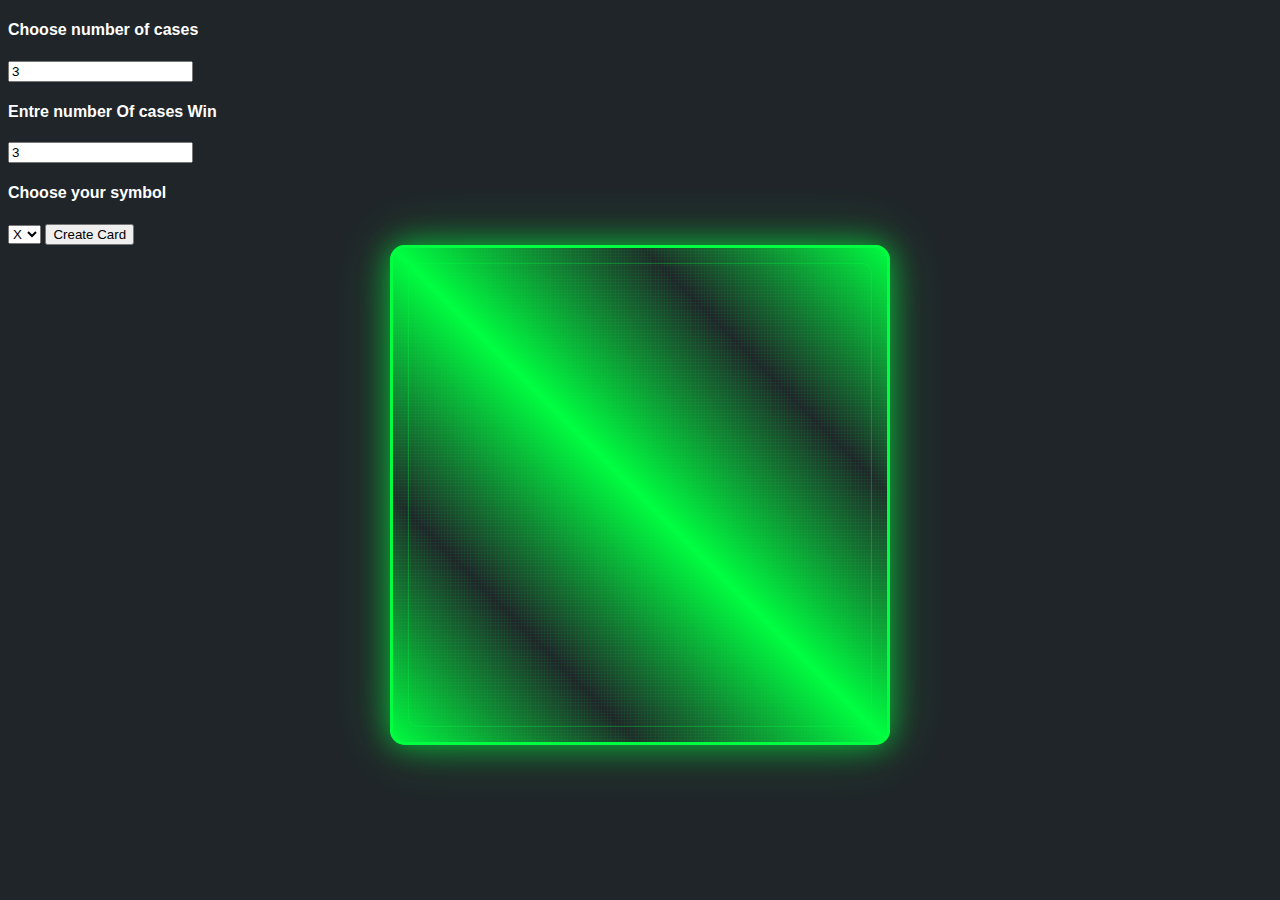
<file: index.html>
<!DOCTYPE html>
<html lang="en">

<head>
    <meta charset="UTF-8">
    <meta name="viewport" content="width=device-width, initial-scale=1.0">
    <link rel="stylesheet" href="./src/css/style.css">
    <link rel="stylesheet" href="./src/css/card.css">
    <link rel="stylesheet" href="./src/css/button.css">
    <link rel="stylesheet" href="./src/css/board.css">

    <title>Tic-Tac-Toe</title>
</head>

<body>
    <div>
        <H4>Choose number of cases</H4>
        <input type="number" id="numberOfCard" value="3">
        <h4>Entre number Of cases Win</h4>
        <input type="number" id="numberOfWin" value="3">
        <H4>Choose your symbol</H4>
        <select name="player1" id="player1">
            <option value="X">X</option>
            <option value="O">O</option>
        </select>
        <button onclick="validateAndCreateBoard();">Create Card</button>
    </div>
    <div class="board" id="board">

    </div>

    <script src="./src/js/board.js"></script>
    <script src="./src/js/validation.js"></script>
    <script src="./src/js/checkWinner.js" type="module"></script>
    <script src="./src/js/play.js"></script>
</body>

</html>
</file>
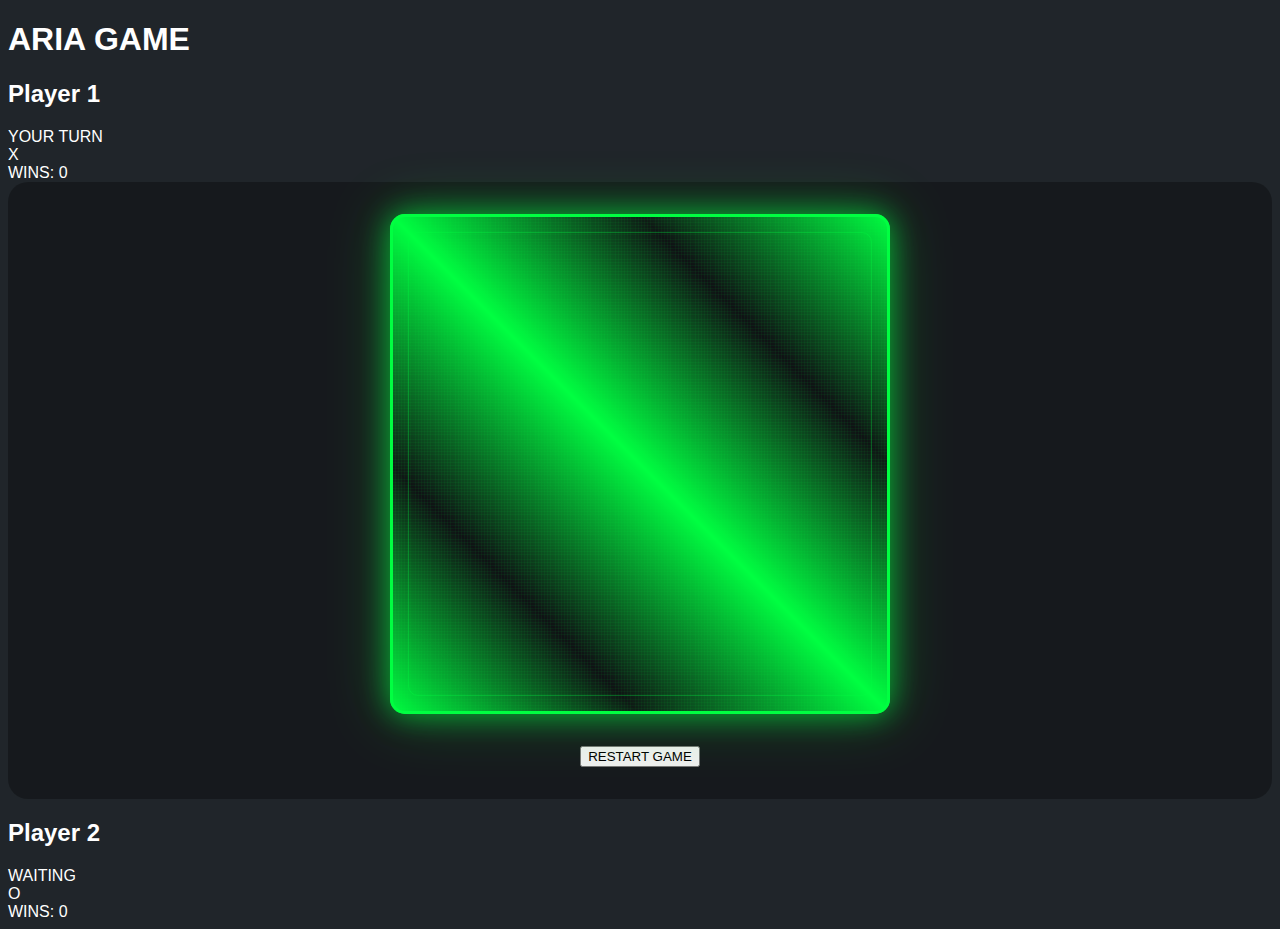
<file: ariagame.html>
<!DOCTYPE html>
<html lang="en">

<head>
    <meta charset="UTF-8">
    <meta name="viewport" content="width=device-width, initial-scale=1.0">
    <link rel="stylesheet" href="./src/css/style.css">
    <link rel="stylesheet" href="./src/css/card.css">
    <link rel="stylesheet" href="./src/css/button.css">
    <link rel="stylesheet" href="./src/css/board.css">
    <link rel="preconnect" href="https://fonts.googleapis.com">
    <link rel="preconnect" href="https://fonts.gstatic.com" crossorigin>
    <link href="https://fonts.googleapis.com/css2?family=Orbitron:wght@400;700;900&family=Share+Tech+Mono&family=Courier+Prime:wght@400;700&display=swap" rel="stylesheet">
    
    <title>ARIA GAME</title>
</head>

<body>
    <div class="main-container">
        <header class="game-header">
            <h1 class="game-title">ARIA GAME</h1>
            <div class="title-underline"></div>
        </header>

        <div class="game-arena">
            <div class="players-container">
                <div class="player-card player1-card">
                    <div class="player-header">
                        <h2 class="player-title">Player 1</h2>
                        <div class="player-status active" id="player1-status">
                            <span class="status-indicator"></span>
                            <span class="status-text">YOUR TURN</span>
                        </div>
                    </div>
                    <div class="player-info" id="player1">
                        <div class="player-symbol" id="player1-symbol">X</div>
                        <div class="player-score">
                            <span class="score-label">WINS:</span>
                            <span class="score-value" id="player1-score">0</span>
                        </div>
                    </div>
                </div>

                <div class="board-container">
                    <div class="board" id="board">
                        <!-- Game board will be generated here -->
                    </div>
                    <div class="game-controls">
                        <button onclick="RestartGame()" class="restart-btn">
                            <span class="btn-text">RESTART GAME</span>
                            <div class="btn-glow"></div>
                        </button>
                    </div>
                </div>

                <div class="player-card player2-card">
                    <div class="player-header">
                        <h2 class="player-title">Player 2</h2>
                        <div class="player-status" id="player2-status">
                            <span class="status-indicator"></span>
                            <span class="status-text">WAITING</span>
                        </div>
                    </div>
                    <div class="player-info" id="player2">
                        <div class="player-symbol" id="player2-symbol">O</div>
                        <div class="player-score">
                            <span class="score-label">WINS:</span>
                            <span class="score-value" id="player2-score">0</span>
                        </div>
                    </div>
                </div>
            </div>
        </div>
    </div>

    <script src="./src/js/main.js" type="module"></script>
</body>

</html>
</file>
<file: src/css/style.css>
body {  
    font-family: 'Poppins', sans-serif;
    background: #20252A;
    color: white;
}

.container {
  display: grid;
  grid-template-columns: repeat(3, 1fr);
  justify-content: center;
}
</file>
<file: src/css/card.css>
.card {
    width: 100px;
    height: 100px;
    border: 2px solid yellow;
    background-color: #F5F5F5;
    color: black;
    font-size: 40px;
    display: flex;
    justify-content: center;
    align-items: center;
    cursor: pointer;
}
</file>
<file: src/css/button.css>
/* #numberOfCard  {
    background-color : #FFD900 ;
    color: #20252A;
    display: grid;
    justify-content: center;
} */
</file>
<file: src/css/board.css>
/* Hacker-Style Game Board */
.board {
    margin: 0 auto;
    width: 500px !important;
    height: 500px !important;
    display: grid !important;
    gap: 3px !important;
    padding: 20px;
    background: 
        linear-gradient(135deg, rgba(0, 0, 0, 0.95) 0%, rgba(0, 30, 0, 0.9) 100%);
    border: 3px solid #00ff41;
    border-radius: 15px;
    box-shadow: 
        0 0 30px rgba(0, 255, 65, 0.6),
        inset 0 0 30px rgba(0, 255, 65, 0.1),
        0 0 60px rgba(0, 255, 65, 0.3);
    position: relative;
    backdrop-filter: blur(10px);
    box-sizing: border-box;
}

.board::before {
    content: '';
    position: absolute;
    top: -3px;
    left: -3px;
    right: -3px;
    bottom: -3px;
    background: linear-gradient(45deg, #00ff41, transparent, #00ff41, transparent, #00ff41);
    border-radius: 15px;
    z-index: -1;
    animation: boardGlow 4s linear infinite;
}

@keyframes boardGlow {
    0% { opacity: 0.6; }
    50% { opacity: 1; }
    100% { opacity: 0.6; }
}

.board::after {
    content: '';
    position: absolute;
    top: 15px;
    left: 15px;
    right: 15px;
    bottom: 15px;
    border: 1px solid rgba(0, 255, 65, 0.3);
    border-radius: 10px;
    pointer-events: none;
}

/* Game Cards/Cells */
.card {
    background: 
        linear-gradient(135deg, rgba(0, 0, 0, 0.9) 0%, rgba(0, 20, 0, 0.8) 100%);
    border: 2px solid rgba(0, 255, 65, 0.4);
    border-radius: 8px;
    display: flex;
    justify-content: center;
    align-items: center;
    font-family: 'Orbitron', 'Share Tech Mono', monospace;
    font-size: 3rem;
    font-weight: 900;
    color: #00ff41;
    cursor: pointer;
    transition: all 0.3s ease;
    position: relative;
    overflow: hidden;
    min-height: 80px;
    box-shadow: 
        0 0 15px rgba(0, 255, 65, 0.2),
        inset 0 0 15px rgba(0, 255, 65, 0.05);
}

.card::before {
    content: '';
    position: absolute;
    top: 0;
    left: -100%;
    width: 100%;
    height: 100%;
    background: linear-gradient(90deg, transparent, rgba(0, 255, 65, 0.2), transparent);
    transition: left 0.5s ease;
}

.card:hover::before {
    left: 100%;
}

.card:hover {
    border-color: #00ff41;
    background: 
        linear-gradient(135deg, rgba(0, 10, 0, 0.95) 0%, rgba(0, 40, 0, 0.9) 100%);
    box-shadow: 
        0 0 25px rgba(0, 255, 65, 0.5),
        inset 0 0 25px rgba(0, 255, 65, 0.1);
    transform: translateY(-2px);
}

.card:active {
    transform: translateY(0);
    box-shadow: 
        0 0 20px rgba(0, 255, 65, 0.4),
        inset 0 0 20px rgba(0, 255, 65, 0.15);
}

/* X Symbol Styling */
.card:contains("X"),
.card[data-symbol="X"] {
    color: #00ff41;
    text-shadow: 
        0 0 15px #00ff41,
        0 0 25px #00ff41,
        0 0 35px #00ff41;
    animation: xGlow 2s ease-in-out infinite alternate;
}

@keyframes xGlow {
    0% { 
        text-shadow: 
            0 0 15px #00ff41,
            0 0 25px #00ff41;
    }
    100% { 
        text-shadow: 
            0 0 25px #00ff41,
            0 0 35px #00ff41,
            0 0 45px #00ff41;
    }
}

/* O Symbol Styling */
.card:contains("O"),
.card[data-symbol="O"] {
    color: #00ffff;
    text-shadow: 
        0 0 15px #00ffff,
        0 0 25px #00ffff,
        0 0 35px #00ffff;
    animation: oGlow 2s ease-in-out infinite alternate;
}

@keyframes oGlow {
    0% { 
        text-shadow: 
            0 0 15px #00ffff,
            0 0 25px #00ffff;
    }
    100% { 
        text-shadow: 
            0 0 25px #00ffff,
            0 0 35px #00ffff,
            0 0 45px #00ffff;
    }
}

/* Winning Line Effect */
.card.winning {
    background: 
        linear-gradient(135deg, rgba(0, 255, 65, 0.3) 0%, rgba(0, 255, 65, 0.1) 100%);
    border-color: #00ff41;
    box-shadow: 
        0 0 30px rgba(0, 255, 65, 0.8),
        inset 0 0 30px rgba(0, 255, 65, 0.3);
    animation: winningPulse 1s ease-in-out infinite alternate;
}

@keyframes winningPulse {
    0% { 
        box-shadow: 
            0 0 30px rgba(0, 255, 65, 0.8),
            inset 0 0 30px rgba(0, 255, 65, 0.3);
    }
    100% { 
        box-shadow: 
            0 0 40px rgba(0, 255, 65, 1),
            inset 0 0 40px rgba(0, 255, 65, 0.5);
    }
}

/* Board Container Styling */
.board-container {
    display: grid;
    gap: 2rem;
    justify-items: center;
    padding: 2rem;
    background: rgba(0, 0, 0, 0.3);
    border-radius: 20px;
    backdrop-filter: blur(5px);
}

/* Game Controls */
.game-controls {
    display: flex;
    justify-content: center;
    gap: 1rem;
}

/* Responsive Design */
@media (max-width: 768px) {
    .board {
        width: 350px;
        height: 350px;
        padding: 1rem;
        gap: 2px;
    }
    
    .card {
        font-size: 2rem;
        min-height: 60px;
    }
    
    .board-container {
        padding: 1rem;
    }
}

@media (max-width: 480px) {
    .board {
        width: 280px;
        height: 280px;
        padding: 0.8rem;
    }
    
    .card {
        font-size: 1.5rem;
        min-height: 50px;
    }
}

/* Special Effects for Empty Cards */
.card:empty {
    background: 
        linear-gradient(135deg, rgba(0, 0, 0, 0.8) 0%, rgba(0, 10, 0, 0.7) 100%);
    border-color: rgba(0, 255, 65, 0.3);
}

.card:empty:hover {
    background: 
        linear-gradient(135deg, rgba(0, 20, 0, 0.9) 0%, rgba(0, 40, 0, 0.8) 100%);
    border-color: rgba(0, 255, 65, 0.6);
}

/* Matrix-like grid lines effect */
.board {
    background-image: 
        repeating-linear-gradient(
            0deg,
            transparent,
            transparent 2px,
            rgba(0, 255, 65, 0.1) 3px
        ),
        repeating-linear-gradient(
            90deg,
            transparent,
            transparent 2px,
            rgba(0, 255, 65, 0.1) 3px
        );
    background-size: 20px 20px;
}
</file>
